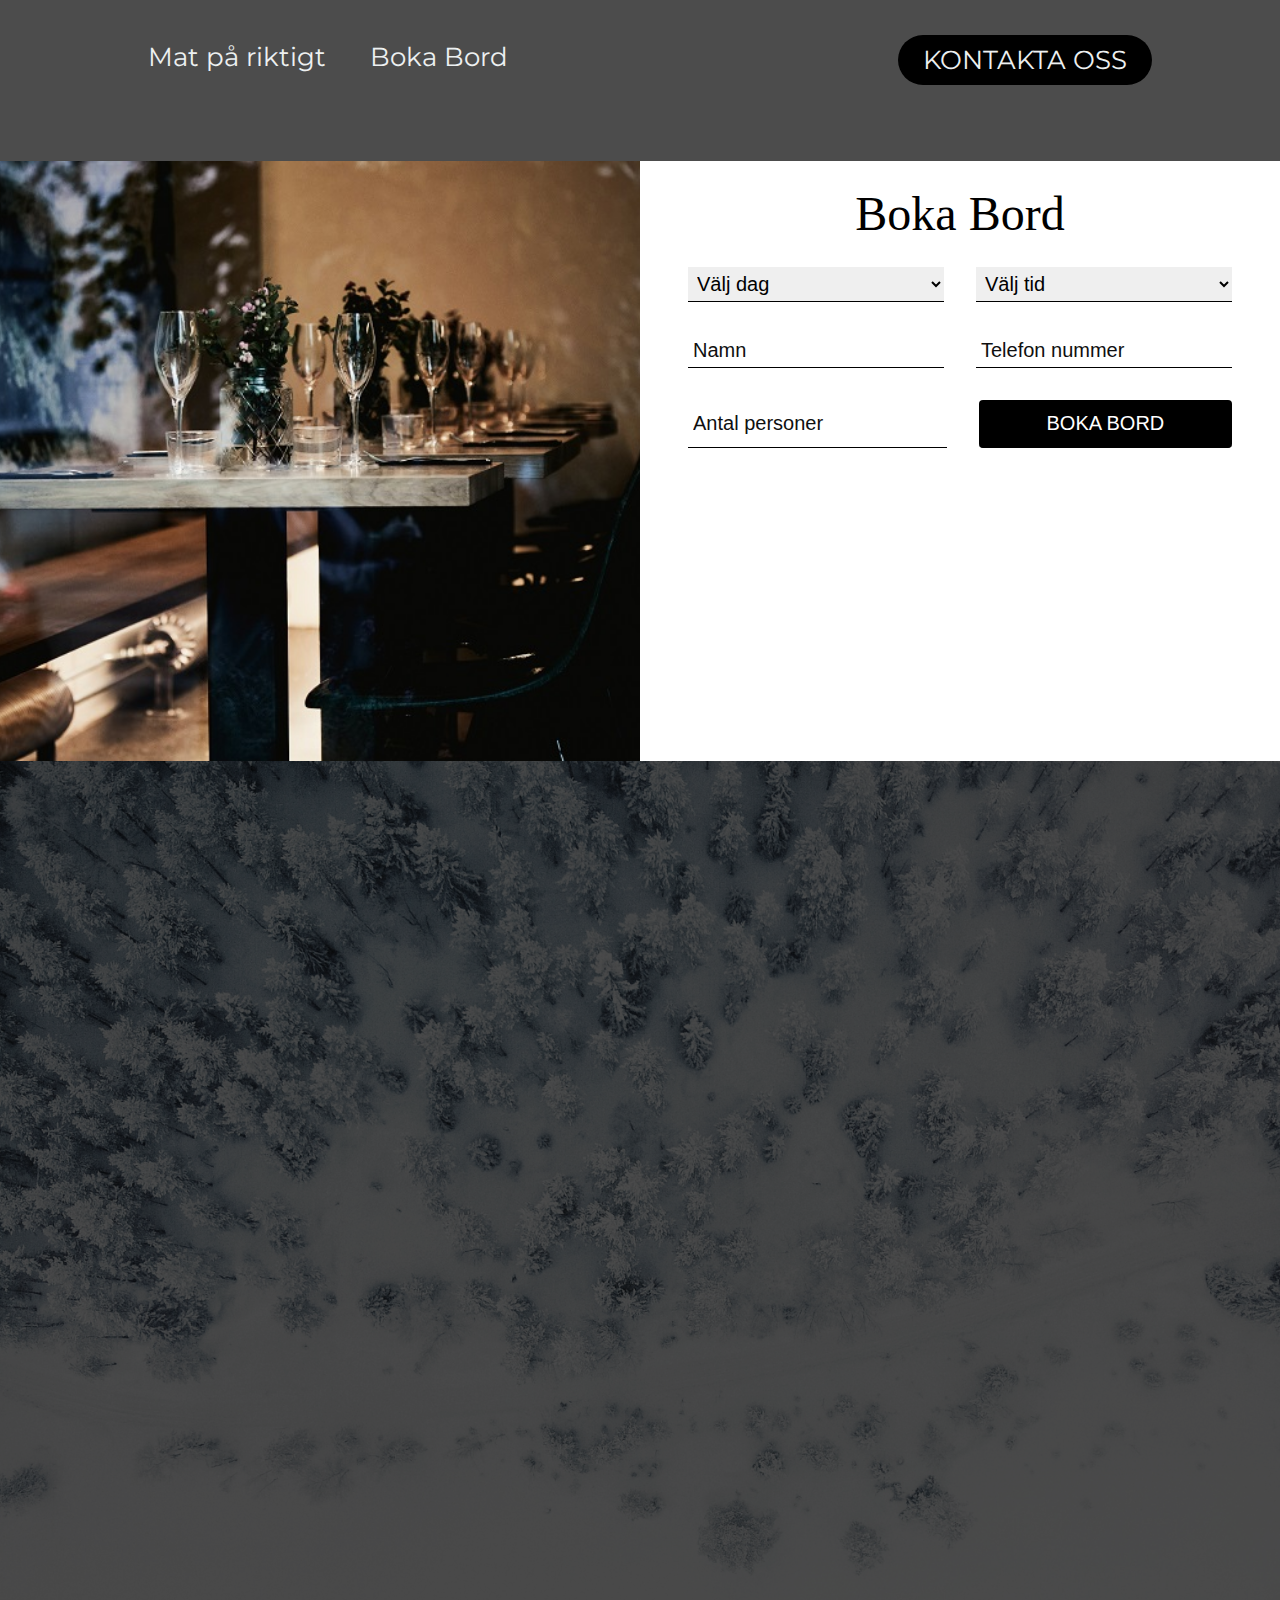
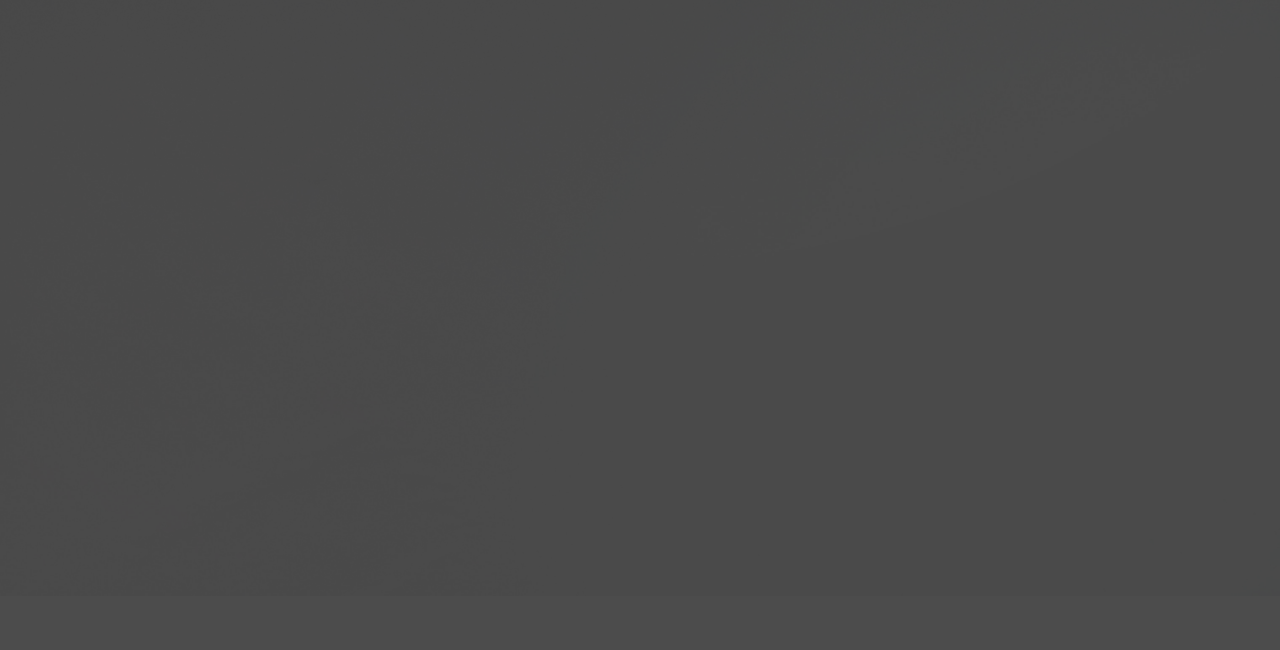
<file: bord.html>
<!DOCTYPE html>
<html>

<head>
    <meta charset="utf-8">
    <meta http-equiv="X-UA-Compatible" content="IE=edge">
    <title>Mat på riktigt</title>
    <meta name="viewport" content="width=device-width, initial-scale=1">
    <link rel="stylesheet" href="css/style.css">
</head>
<div id="menyBackground">
    <div id="shader1">

        <body>
            <header>

                <nav>
                    <div id="spacer">
                        <ul type="none" class="nav__links">
                            <li><a href="index.html">Mat på riktigt</a></li>
                            <li><a href="bord.html">Boka Bord</a></li>
                        </ul>
                    </div>
                </nav>
                <a class="cta" href="#"><button>KONTAKTA OSS</button></a>
            </header>

            <section class="banner">

                <div class="card-container">
                    <div class="card-img">
                        <!-- image here -->
                    </div>

                    <div class="card-content">
                        <h3>Boka Bord</h3>
                        <form>
                            <div class="form-row">
                                <select name="days">
                                    <option value="day-select">Välj dag</option>
                                    <option value="sunday">Söndag</option>
                                    <option value="monday">Måndag</option>
                                    <option value="tuesday">Tisdag</option>
                                    <option value="wednesday">Onsdag</option>
                                    <option value="thursday">Torsdag</option>
                                    <option value="friday">Fredag</option>
                                    <option value="saturday">Lördag</option>
                                </select>

                                <select name="hours">
                                    <option value="hour-select">Välj tid</option>
                                    <option value="10">10:00</option>
                                    <option value="10">12:00</option>
                                    <option value="10">14:00</option>
                                    <option value="10">16:00</option>
                                    <option value="10">18:00</option>
                                    <option value="10">20:00</option>
                                    <option value="10">22:00</option>
                                </select>
                            </div>

                            <div class="form-row">
                                <input type="text" placeholder="Namn">
                                <input type="text" placeholder="Telefon nummer">
                            </div>

                            <div class="form-row">
                                <input type="number" placeholder="Antal personer" min="1">
                                <input type="submit" value="BOKA BORD">
                            </div>
                        </form>
                    </div>
                </div>
            </section>
    </div id="menyBackground">
</div id="shader1">
</body>

</html>
</file>
<file: css/style.css>
@import url('https://fonts.googleapis.com/css2?family=Comforter&family=Montserrat&family=Zen+Antique&display=swap');
@import url('https://fonts.googleapis.com/css2?family=Poppins:wght@300;500;700&display=swap');



* {
    margin: 0;
    padding: 0;
    box-sizing: border-box;
}
#shader {
    height: 100%;
    width: 100vw;
    background: rgba(0, 0, 0, 0.7)
}
#background {
 background: url(../img/gabriel-alenius-USXfF_ONUGo-unsplash.jpg)no-repeat;
 background-size: 100vw auto;
 background-position: 0% 25%;
 height: 100vh;
 width: 100vw; 
}

/* navbar */
li, a, button{
    font-family: "Montserrat", sans-serif;
    font-weight: 400;
    font-size: 1.63rem;
    color: #edf0f1;
    text-decoration: none;
    margin-top: 0.4rem;
}
header {
    display: flex;
    justify-content: space-between;
    align-items: center;
    padding: 1.4rem 10%;
}
.logo {
    cursor: pointer;
}
.nav__links {
    list-style: none;
}
.nav__links li {
    display: inline-block;
    padding: 0px 1.25rem;
}
.nav__links li a {
    transition: all 0.3s ease 0s;
}
.nav__links li a:hover {
    color: #737474
}
button { 
    padding: 0.56rem 1.56rem;
    background-color: rgb(0, 0, 0);
    border: none;
    border-radius: 3.125rem;
    cursor: pointer;
    transition: all 0.3s ease 0s;
}
button:hover {
    background-color: rgba(115, 116, 116, 0.8)
}

h1 {
    color: white;
    font-family: 'Segoe UI', Tahoma, Geneva, Verdana, sans-serif;
    font-size: 7rem;
    text-align: center;
    margin-top: 3.125rem;
}
h2 {
    color: white; font-family: 'Segoe UI', Tahoma, Geneva, Verdana, sans-serif;
    font-size: 1.63rem;
    text-align: center;
}
#mainbutton {
    background: rgba(0, 0 ,0, 0.5);
    height: 30vh;
    width: 45vw;
    margin: auto;
    border-radius: 10px;
    margin-top: 12rem;
}
.button-27 {
    appearance: none;
    background-color: #000000;
    border: 2px solid #1A1A1A;
    border-radius: 15px;
    box-sizing: border-box;
    color: #FFFFFF;
    cursor: pointer;
    display: inline-block;
    font-family: Roobert,-apple-system,BlinkMacSystemFont,"Segoe UI",Helvetica,Arial,sans-serif,"Apple Color Emoji","Segoe UI Emoji","Segoe UI Symbol";
    font-size: 16px;
    font-weight: 600;
    line-height: normal;
    margin: 0;
    min-height: 60px;
    min-width: 0;
    outline: none;
    padding: 16px 24px;
    text-align: center;
    text-decoration: none;
    transition: all 300ms cubic-bezier(.23, 1, 0.32, 1);
    user-select: none;
    -webkit-user-select: none;
    touch-action: manipulation;
    width: 50%;
    will-change: transform;
    margin-left: 11vw;
    margin-top: 1rem;
  }
  
  .button-27:disabled {
    pointer-events: none;
  }
  
  .button-27:hover {
    box-shadow: rgba(0, 0, 0, 0.25) 0 8px 15px;
    transform: translateY(-2px);
  }
  
  .button-27:active {
    box-shadow: none;
    transform: translateY(0);
  }



/* Här börjar meny.html */


#shader1 {
    height: 100%;
    width: 100%;
    background: rgba(0,0,0, 0.7)}

#menyBackground {
    background: url(../img/gabriel-alenius-USXfF_ONUGo-unsplash.jpg)no-repeat;
    background-size: 100vw auto;
    background-position: 20% 90%;
    height: 250vh;
    width: 100%; 
}

.meny {
    display: flex;
    justify-content: center;
}
.menyWrapper {
    height: 100vh;
    display: grid;
    margin: 0 auto;
    grid-template-rows: 1fr 1fr 1fr;
    grid-template-columns: 1fr 1fr ;
    grid-template-areas: 
    "t1 i1"
    "i2 t2"
    "t3 i3";
}
.textItems {
    display: block;
    background: rgb(0, 0, 0);
    height: 42vh;
    width: 40vw;
    color: rgb(255, 255, 255);
    font-family: 'Segoe UI', Tahoma, Geneva, Verdana, sans-serif;
    font-size: 4.0625rem;
    background: linear-gradient(217deg, rgba(93, 93, 93, 0.8), rgba(190, 190, 190, 0) 70.71%),
            linear-gradient(127deg, rgba(155, 155, 155, 0.8), rgba(190, 190, 190, 0) 70.71%),
            linear-gradient(336deg, rgba(253, 253, 253, 0.8), rgba(0,0,255,0) 70.71%);
    padding: 2rem;
}
.menyItems {
    
    
}
#text1 {
    grid-area: t1;
}
#text2 {
    grid-area: t2;
}
#text3 {
    grid-area: t3;
}
#item1 {
    grid-area: i1;
    background: url(../img/caroline-attwood-kC9KUtSiflw-unsplash.jpg)center no-repeat;
    background-size: cover;
    background-position: 20% 30%;
    height: 42vh;
    width: 40vw;
    margin-left: 0;
    
}
#item2 {
    grid-area: i2;
    background: url(../img/victoria-shes-XgFFJKSPkNk-unsplash.jpg)no-repeat;
    background-size: cover;
    background-position: center;
    height: 42vh;
    width: 40vw;
    
}
#item3 {
    grid-area: i3;
    background: url(../img/kyle-mackie-W-M0h1FJD0M-unsplash.jpg)no-repeat;
    background-size: cover;
    background-position: center;
    height: 42vh;
    width: 40vw;
}
p {
    font-size: 2.3rem;
    font-family: 'Segoe UI', Tahoma, Geneva, Verdana, sans-serif;
    }
h3 {
    margin: auto;
    font-size: 5.4rem;
}


/* Här börjar bord.html */


/* hela formen */
.banner {
    min-height: 100vh;
    border-radius: 10px;
    display:flex;
    flex-direction: column;
    justify-content: center;
    align-items: center;
    color: #fff;
    padding-bottom: 12rem;
}
.card-img {
    background: url(../img/marco-lastella-V9EKaWLK4Pw-unsplash.jpg)center/cover no-repeat;
}
.card-container {
    display: grid;
    grid-template-columns: 40rem 40rem;
}
.banner h2 {
    padding-bottom: 2.5rem;
    margin-bottom: 1.25rem;
}
.card-content {
    background: #fff;
    height: 600px;
}
/* rubrik för reservation */
.card-content h3 {
    text-align: center;
    color: #000;
    padding: 25px 0 10px 0;
    font-size: 3rem;
    font-weight: 500;
}
.form-row {
    display: flex;
    width: 90%;
    margin: 0 auto;
}
/* border för formen */
form select, form input {
    display: block;
    width: 100%;
    margin: 1rem;
    padding: 5px;
    font-size: 1.25rem;
    font-family: 'Segoe UI', Tahoma, Geneva, Verdana, sans-serif;    outline: none;
    border: none;
    border-bottom: 1px solid black;
    font-weight: 300;
}
/* text för intput */
form input[type = text], form input [type = number ],form input::placeholder{
    color: #0f0f0f;
    font-family: 'Segoe UI', Tahoma, Geneva, Verdana, sans-serif;}   

/* bokningsknappen */
form input[type = submit]{
    color: #fff;
    background: rgb(0, 0, 0);
    padding: 12px 0;
    border-radius: 4px;
    cursor: pointer;
}
form input[type = submit]:hover {
    opacity: 0.9;
}
</file>
